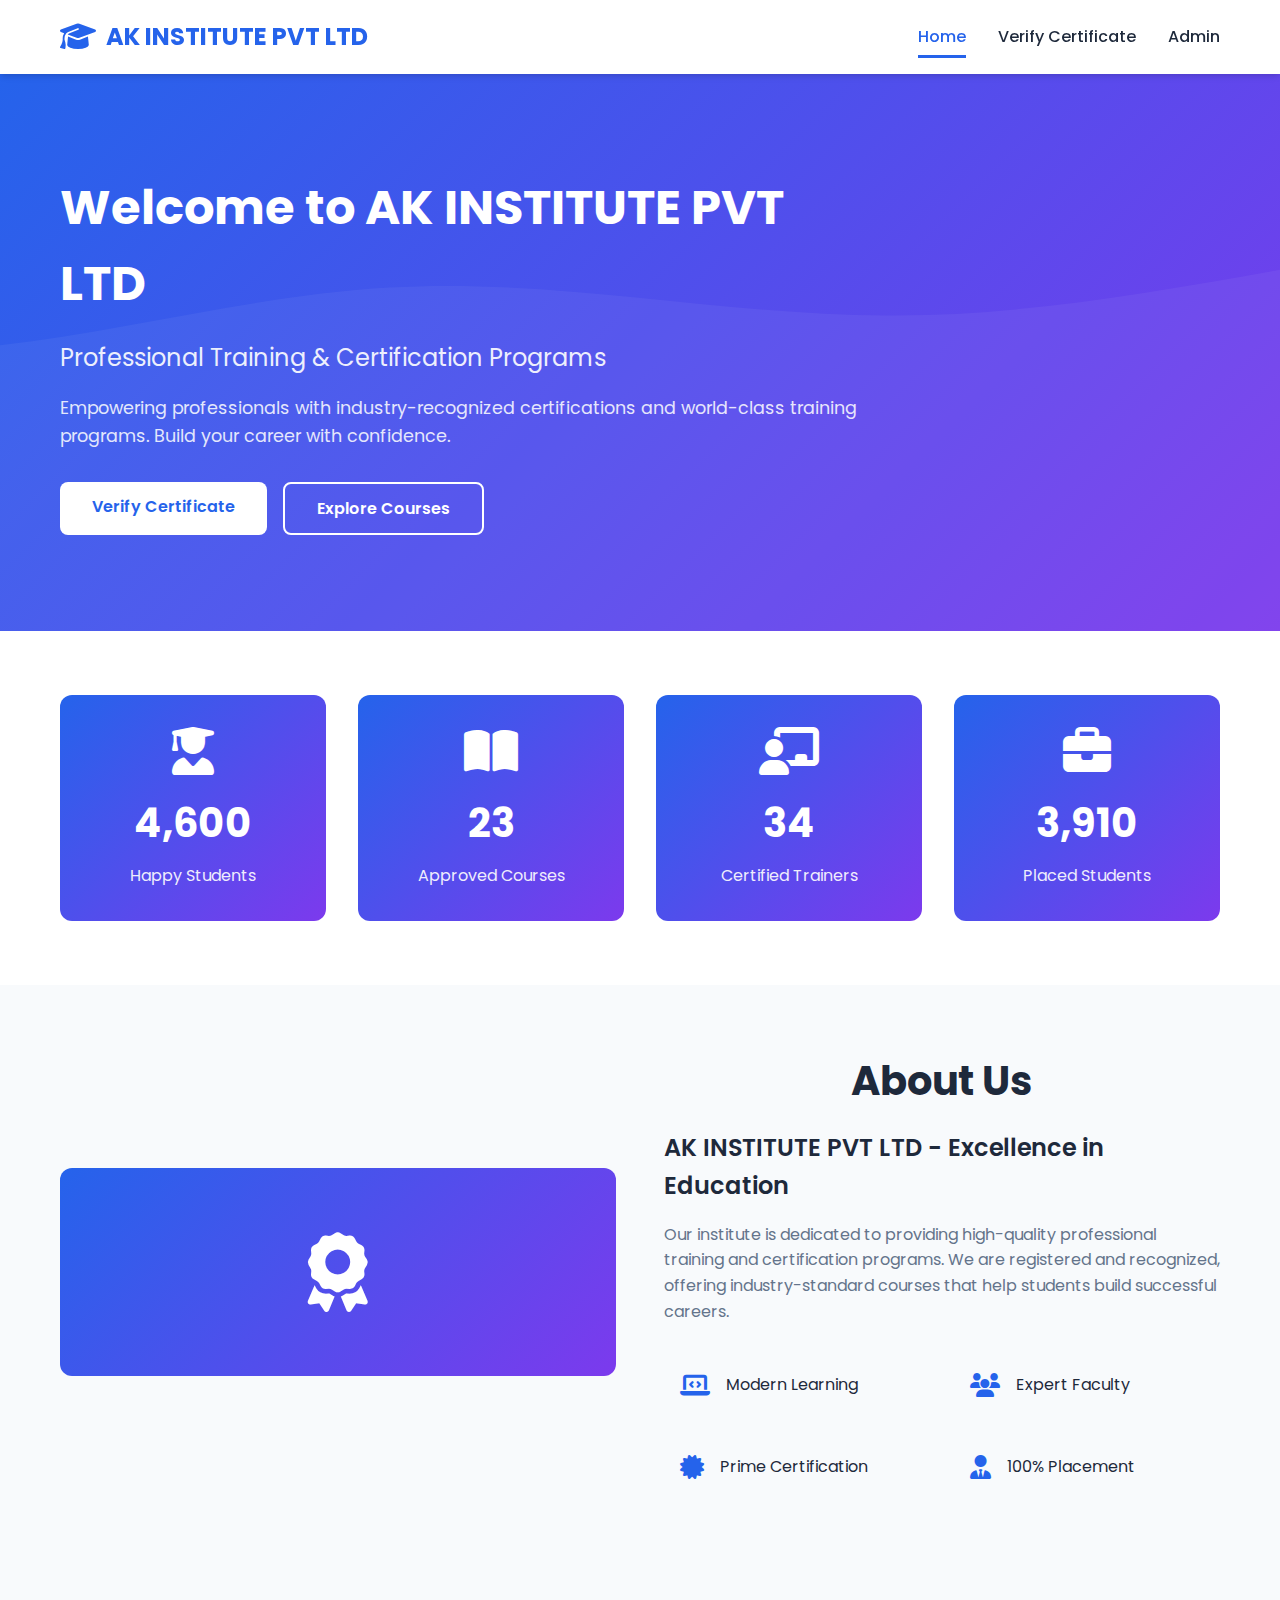
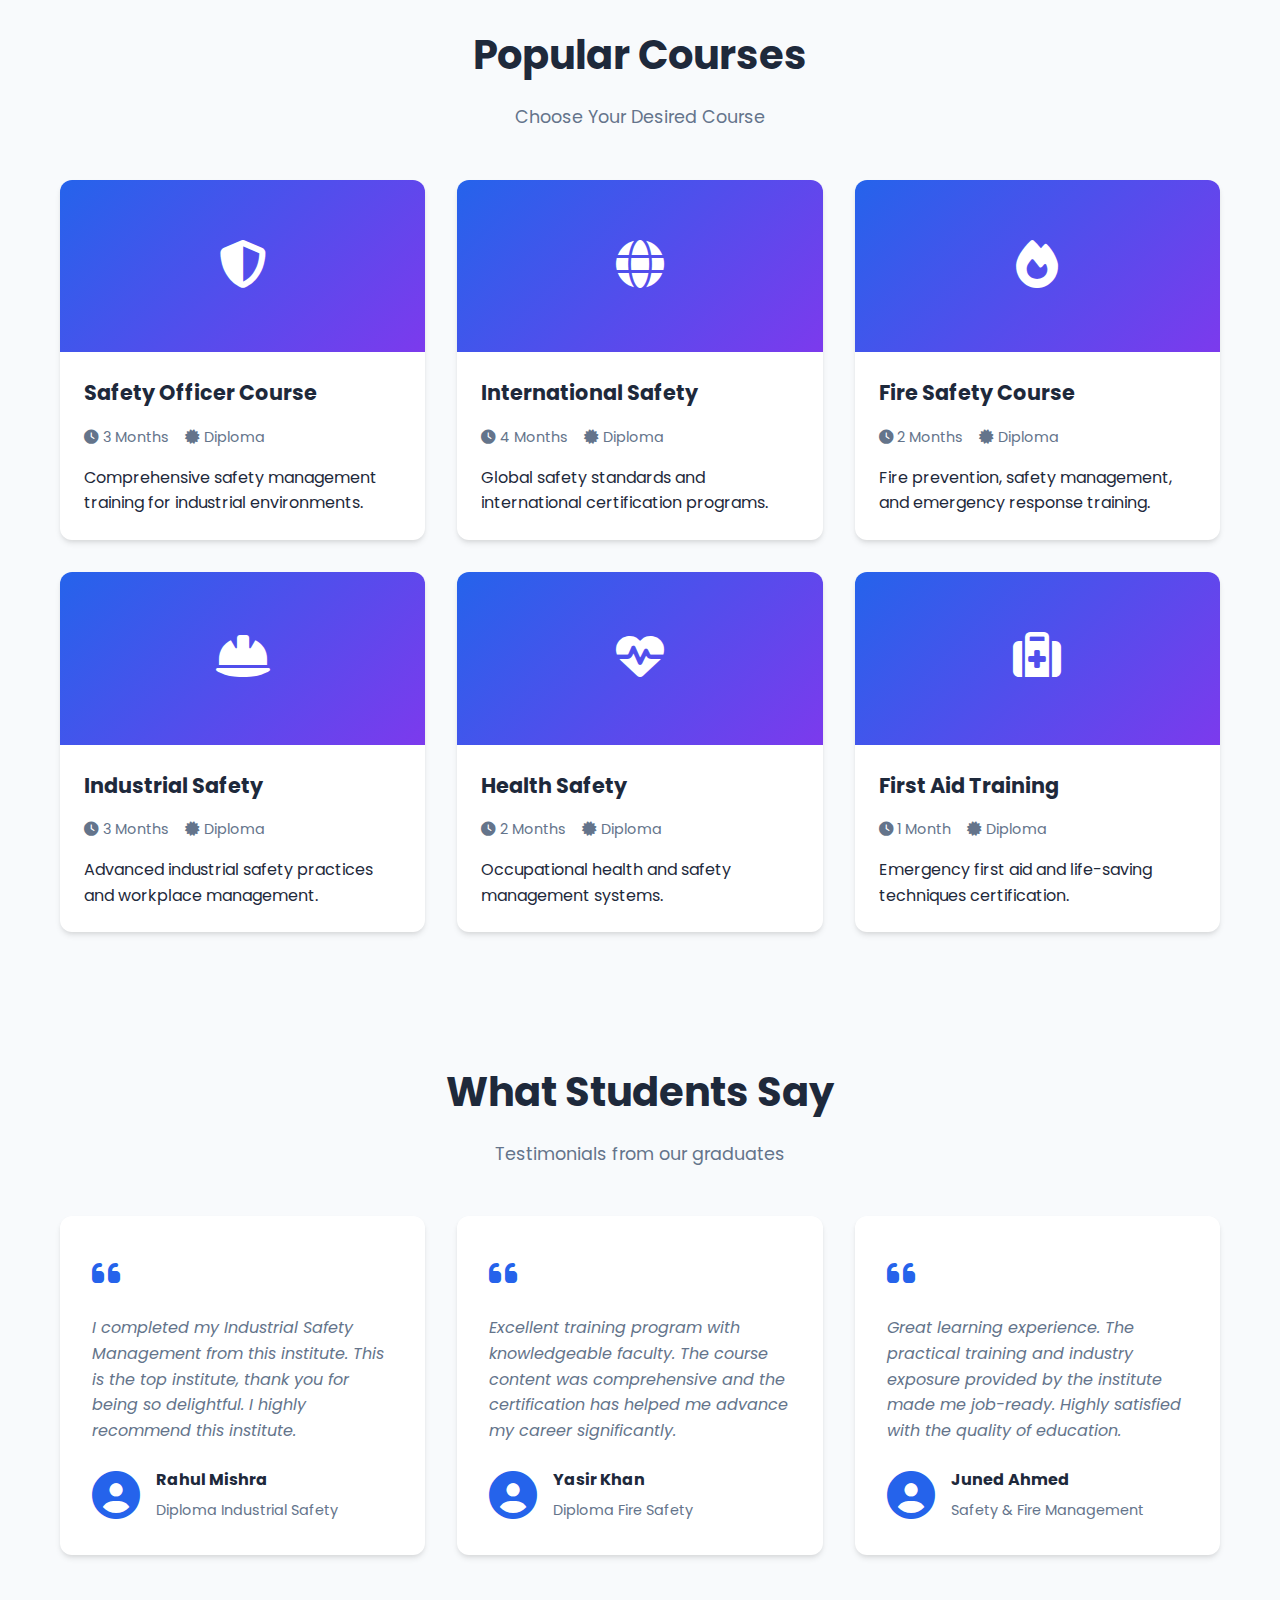
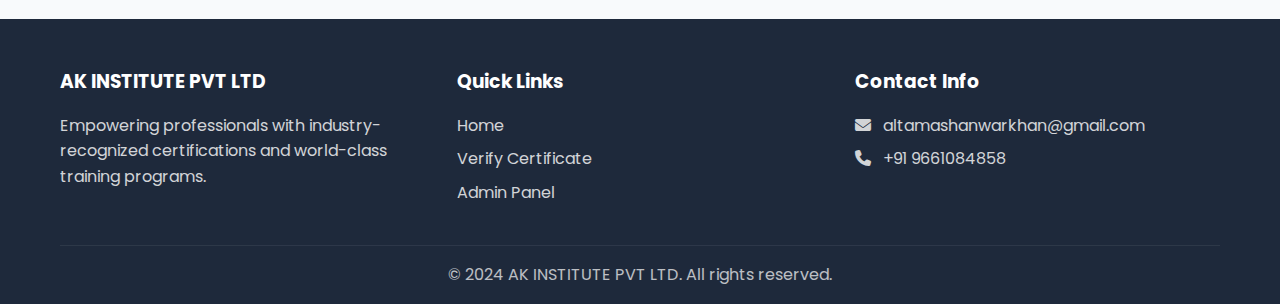
<file: index.html>
<!DOCTYPE html>
<html lang="en">
<head>
    <meta charset="UTF-8">
    <meta name="viewport" content="width=device-width, initial-scale=1.0">
    <title>AK INSTITUTE PVT LTD - Professional Training & Certification</title>
    <link rel="stylesheet" href="css/style.css">
    <link href="https://fonts.googleapis.com/css2?family=Poppins:wght@300;400;500;600;700&display=swap" rel="stylesheet">
    <link rel="stylesheet" href="https://cdnjs.cloudflare.com/ajax/libs/font-awesome/6.4.0/css/all.min.css">
</head>
<body>
    <nav class="navbar">
        <div class="container">
            <div class="nav-wrapper">
                <div class="logo">
                    <i class="fas fa-graduation-cap"></i>
                    <span>AK INSTITUTE PVT LTD</span>
                </div>
                <div class="nav-menu" id="navMenu">
                    <a href="index.html" class="nav-link active">Home</a>
                    <a href="verify.html" class="nav-link">Verify Certificate</a>
                    <a href="admin.html" class="nav-link">Admin</a>
                </div>
                <div class="nav-toggle" id="navToggle">
                    <i class="fas fa-bars"></i>
                </div>
            </div>
        </div>
    </nav>

    <section class="hero">
        <div class="hero-overlay"></div>
        <div class="container">
            <div class="hero-content">
                <h1 class="hero-title">Welcome to AK INSTITUTE PVT LTD</h1>
                <p class="hero-subtitle">Professional Training & Certification Programs</p>
                <p class="hero-text">Empowering professionals with industry-recognized certifications and world-class training programs. Build your career with confidence.</p>
                <div class="hero-buttons">
                    <a href="verify.html" class="btn btn-primary">Verify Certificate</a>
                    <a href="#courses" class="btn btn-secondary">Explore Courses</a>
                </div>
            </div>
        </div>
    </section>

    <section class="stats-section">
        <div class="container">
            <div class="stats-grid">
                <div class="stat-card">
                    <i class="fas fa-user-graduate"></i>
                    <div class="stat-number" data-target="10000">0</div>
                    <div class="stat-label">Happy Students</div>
                </div>
                <div class="stat-card">
                    <i class="fas fa-book-open"></i>
                    <div class="stat-number" data-target="50">0</div>
                    <div class="stat-label">Approved Courses</div>
                </div>
                <div class="stat-card">
                    <i class="fas fa-chalkboard-teacher"></i>
                    <div class="stat-number" data-target="75">0</div>
                    <div class="stat-label">Certified Trainers</div>
                </div>
                <div class="stat-card">
                    <i class="fas fa-briefcase"></i>
                    <div class="stat-number" data-target="8500">0</div>
                    <div class="stat-label">Placed Students</div>
                </div>
            </div>
        </div>
    </section>

    <section class="about-section">
        <div class="container">
            <div class="about-grid">
                <div class="about-image">
                    <div class="image-placeholder">
                        <i class="fas fa-award"></i>
                    </div>
                </div>
                <div class="about-content">
                    <h2 class="section-title">About Us</h2>
                    <h3 class="about-subtitle">AK INSTITUTE PVT LTD - Excellence in Education</h3>
                    <p class="about-text">Our institute is dedicated to providing high-quality professional training and certification programs. We are registered and recognized, offering industry-standard courses that help students build successful careers.</p>
                    <div class="features-grid">
                        <div class="feature-item">
                            <i class="fas fa-laptop-code"></i>
                            <span>Modern Learning</span>
                        </div>
                        <div class="feature-item">
                            <i class="fas fa-users"></i>
                            <span>Expert Faculty</span>
                        </div>
                        <div class="feature-item">
                            <i class="fas fa-certificate"></i>
                            <span>Prime Certification</span>
                        </div>
                        <div class="feature-item">
                            <i class="fas fa-user-tie"></i>
                            <span>100% Placement</span>
                        </div>
                    </div>
                </div>
            </div>
        </div>
    </section>

    <section class="courses-section" id="courses">
        <div class="container">
            <h2 class="section-title">Popular Courses</h2>
            <p class="section-subtitle">Choose Your Desired Course</p>
            <div class="courses-grid">
                <div class="course-card">
                    <div class="course-image">
                        <i class="fas fa-shield-alt"></i>
                    </div>
                    <div class="course-content">
                        <h3>Safety Officer Course</h3>
                        <div class="course-meta">
                            <span><i class="fas fa-clock"></i> 3 Months</span>
                            <span><i class="fas fa-certificate"></i> Diploma</span>
                        </div>
                        <p>Comprehensive safety management training for industrial environments.</p>
                    </div>
                </div>
                <div class="course-card">
                    <div class="course-image">
                        <i class="fas fa-globe"></i>
                    </div>
                    <div class="course-content">
                        <h3>International Safety</h3>
                        <div class="course-meta">
                            <span><i class="fas fa-clock"></i> 4 Months</span>
                            <span><i class="fas fa-certificate"></i> Diploma</span>
                        </div>
                        <p>Global safety standards and international certification programs.</p>
                    </div>
                </div>
                <div class="course-card">
                    <div class="course-image">
                        <i class="fas fa-fire"></i>
                    </div>
                    <div class="course-content">
                        <h3>Fire Safety Course</h3>
                        <div class="course-meta">
                            <span><i class="fas fa-clock"></i> 2 Months</span>
                            <span><i class="fas fa-certificate"></i> Diploma</span>
                        </div>
                        <p>Fire prevention, safety management, and emergency response training.</p>
                    </div>
                </div>
                <div class="course-card">
                    <div class="course-image">
                        <i class="fas fa-hard-hat"></i>
                    </div>
                    <div class="course-content">
                        <h3>Industrial Safety</h3>
                        <div class="course-meta">
                            <span><i class="fas fa-clock"></i> 3 Months</span>
                            <span><i class="fas fa-certificate"></i> Diploma</span>
                        </div>
                        <p>Advanced industrial safety practices and workplace management.</p>
                    </div>
                </div>
                <div class="course-card">
                    <div class="course-image">
                        <i class="fas fa-heartbeat"></i>
                    </div>
                    <div class="course-content">
                        <h3>Health Safety</h3>
                        <div class="course-meta">
                            <span><i class="fas fa-clock"></i> 2 Months</span>
                            <span><i class="fas fa-certificate"></i> Diploma</span>
                        </div>
                        <p>Occupational health and safety management systems.</p>
                    </div>
                </div>
                <div class="course-card">
                    <div class="course-image">
                        <i class="fas fa-medkit"></i>
                    </div>
                    <div class="course-content">
                        <h3>First Aid Training</h3>
                        <div class="course-meta">
                            <span><i class="fas fa-clock"></i> 1 Month</span>
                            <span><i class="fas fa-certificate"></i> Diploma</span>
                        </div>
                        <p>Emergency first aid and life-saving techniques certification.</p>
                    </div>
                </div>
            </div>
        </div>
    </section>

    <section class="testimonials-section">
        <div class="container">
            <h2 class="section-title">What Students Say</h2>
            <p class="section-subtitle">Testimonials from our graduates</p>
            <div class="testimonials-grid">
                <div class="testimonial-card">
                    <div class="testimonial-icon">
                        <i class="fas fa-quote-left"></i>
                    </div>
                    <p class="testimonial-text">I completed my Industrial Safety Management from this institute. This is the top institute, thank you for being so delightful. I highly recommend this institute.</p>
                    <div class="testimonial-author">
                        <i class="fas fa-user-circle"></i>
                        <div>
                            <h4>Rahul Mishra</h4>
                            <span>Diploma Industrial Safety</span>
                        </div>
                    </div>
                </div>
                <div class="testimonial-card">
                    <div class="testimonial-icon">
                        <i class="fas fa-quote-left"></i>
                    </div>
                    <p class="testimonial-text">Excellent training program with knowledgeable faculty. The course content was comprehensive and the certification has helped me advance my career significantly.</p>
                    <div class="testimonial-author">
                        <i class="fas fa-user-circle"></i>
                        <div>
                            <h4>Yasir Khan</h4>
                            <span>Diploma Fire Safety</span>
                        </div>
                    </div>
                </div>
                <div class="testimonial-card">
                    <div class="testimonial-icon">
                        <i class="fas fa-quote-left"></i>
                    </div>
                    <p class="testimonial-text">Great learning experience. The practical training and industry exposure provided by the institute made me job-ready. Highly satisfied with the quality of education.</p>
                    <div class="testimonial-author">
                        <i class="fas fa-user-circle"></i>
                        <div>
                            <h4>Juned Ahmed</h4>
                            <span>Safety & Fire Management</span>
                        </div>
                    </div>
                </div>
            </div>
        </div>
    </section>

    <footer class="footer">
        <div class="container">
            <div class="footer-content">
                <div class="footer-section">
                    <h3>AK INSTITUTE PVT LTD</h3>
                    <p>Empowering professionals with industry-recognized certifications and world-class training programs.</p>
                </div>
                <div class="footer-section">
                    <h3>Quick Links</h3>
                    <ul>
                        <li><a href="index.html">Home</a></li>
                        <li><a href="verify.html">Verify Certificate</a></li>
                        <li><a href="admin.html">Admin Panel</a></li>
                    </ul>
                </div>
                <div class="footer-section">
                    <h3>Contact Info</h3>
                    <p><i class="fas fa-envelope"></i> altamashanwarkhan@gmail.com</p>
                    <p><i class="fas fa-phone"></i> +91 9661084858</p>
                </div>
            </div>
            <div class="footer-bottom">
                <p>&copy; 2024 AK INSTITUTE PVT LTD. All rights reserved.</p>
            </div>
        </div>
    </footer>

    <script src="js/app.js"></script>
</body>
</html>
</file>
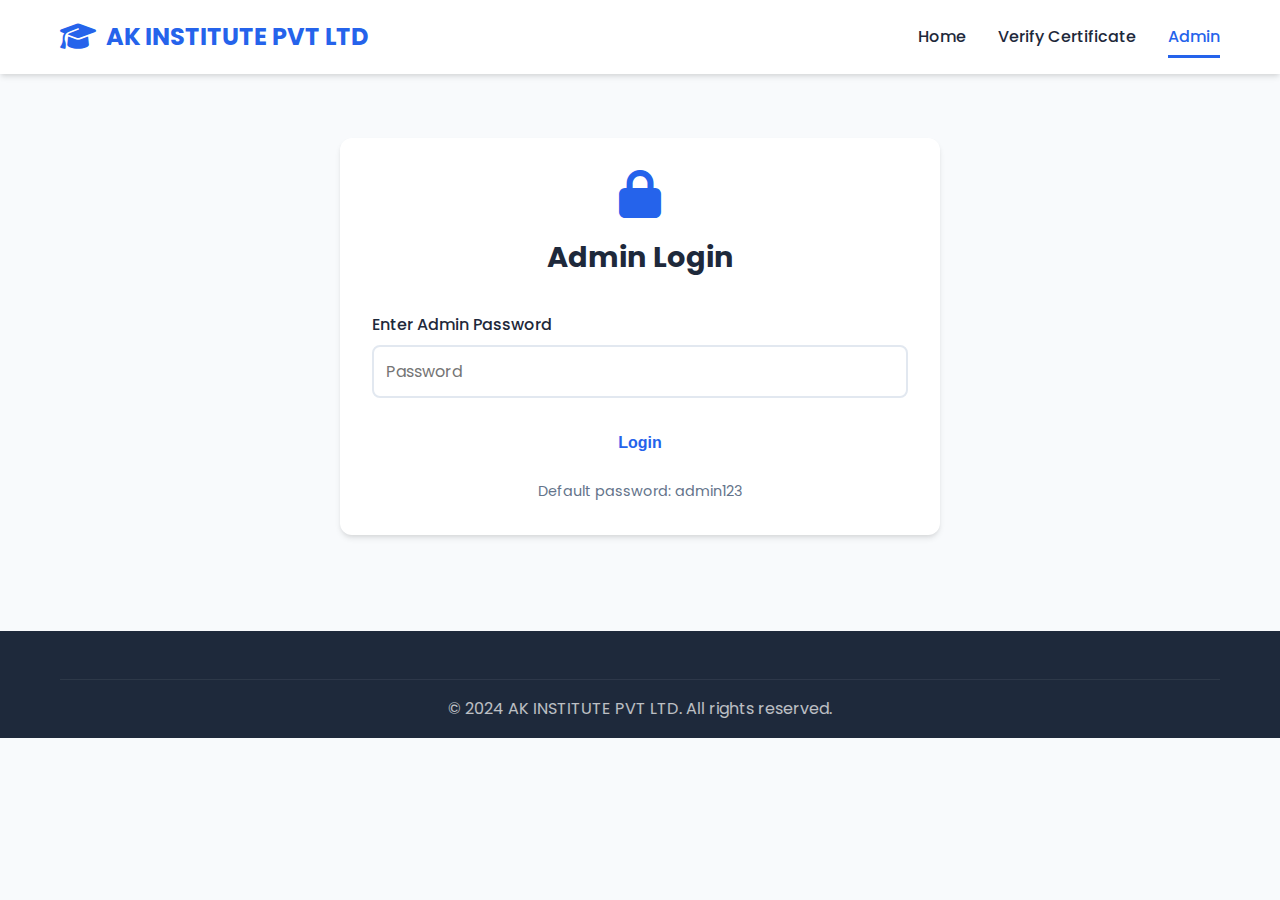
<file: admin.html>
<!DOCTYPE html>
<html lang="en">
<head>
    <meta charset="UTF-8">
    <meta name="viewport" content="width=device-width, initial-scale=1.0">
    <title>Admin Panel - AK INSTITUTE PVT LTD</title>
    <link rel="stylesheet" href="css/style.css">
    <link href="https://fonts.googleapis.com/css2?family=Poppins:wght@300;400;500;600;700&display=swap" rel="stylesheet">
    <link rel="stylesheet" href="https://cdnjs.cloudflare.com/ajax/libs/font-awesome/6.4.0/css/all.min.css">
</head>
<body>
    <nav class="navbar">
        <div class="container">
            <div class="nav-wrapper">
                <div class="logo">
                    <i class="fas fa-graduation-cap"></i>
                    <span>AK INSTITUTE PVT LTD</span>
                </div>
                <div class="nav-menu" id="navMenu">
                    <a href="index.html" class="nav-link">Home</a>
                    <a href="verify.html" class="nav-link">Verify Certificate</a>
                    <a href="admin.html" class="nav-link active">Admin</a>
                </div>
                <div class="nav-toggle" id="navToggle">
                    <i class="fas fa-bars"></i>
                </div>
            </div>
        </div>
    </nav>

    <div class="admin-container">
        <div class="container">
            <div id="loginSection" class="admin-section">
                <div class="admin-card">
                    <div class="admin-header">
                        <i class="fas fa-lock"></i>
                        <h2>Admin Login</h2>
                    </div>
                    <form id="loginForm">
                        <div class="form-group">
                            <label for="adminPassword">Enter Admin Password</label>
                            <input type="password" id="adminPassword" class="form-control" placeholder="Password" required>
                        </div>
                        <button type="submit" class="btn btn-primary btn-block">Login</button>
                        <p class="hint-text">Default password: admin123</p>
                    </form>
                </div>
            </div>

            <div id="dashboardSection" class="admin-section" style="display: none;">
                <div class="dashboard-header">
                    <h1>Admin Dashboard</h1>
                    <button id="logoutBtn" class="btn btn-secondary">
                        <i class="fas fa-sign-out-alt"></i> Logout
                    </button>
                </div>

                <div class="admin-card" style="background: #fef3c7; border-left: 4px solid #f59e0b;">
                    <p style="margin: 0; color: #92400e;"><strong><i class="fas fa-exclamation-triangle"></i> Security Notice:</strong> This system uses browser localStorage for demonstration purposes. For production use, implement proper server-side authentication and database storage. Data can be accessed/modified by anyone with browser access.</p>
                </div>

                <div class="dashboard-stats">
                    <div class="stat-card">
                        <i class="fas fa-certificate"></i>
                        <div class="stat-number" id="totalCertificates">0</div>
                        <div class="stat-label">Total Certificates</div>
                    </div>
                    <div class="stat-card">
                        <i class="fas fa-users"></i>
                        <div class="stat-number" id="totalStudents">0</div>
                        <div class="stat-label">Total Students</div>
                    </div>
                    <div class="stat-card">
                        <i class="fas fa-book"></i>
                        <div class="stat-number" id="totalCourses">0</div>
                        <div class="stat-label">Different Courses</div>
                    </div>
                </div>

                <div class="admin-card">
                    <div class="admin-header">
                        <i class="fas fa-plus-circle"></i>
                        <h2>Create New Certificate</h2>
                    </div>
                    <form id="certificateForm">
                        <div class="form-row">
                            <div class="form-group">
                                <label for="studentName">Student Name *</label>
                                <input type="text" id="studentName" class="form-control" placeholder="Enter full name" required>
                            </div>
                            <div class="form-group">
                                <label for="courseName">Course Name *</label>
                                <select id="courseName" class="form-control" required>
                                    <option value="">Select Course</option>
                                    <option value="Safety Officer Course">Safety Officer Course</option>
                                    <option value="International Safety">International Safety</option>
                                    <option value="Fire Safety Course">Fire Safety Course</option>
                                    <option value="Industrial Safety">Industrial Safety</option>
                                    <option value="Health Safety">Health Safety</option>
                                    <option value="First Aid Training">First Aid Training</option>
                                    <option value="Other">Other (Custom)</option>
                                </select>
                            </div>
                        </div>
                        <div class="form-row">
                            <div class="form-group">
                                <label for="customCourse">Custom Course Name</label>
                                <input type="text" id="customCourse" class="form-control" placeholder="Enter custom course name" disabled>
                            </div>
                            <div class="form-group">
                                <label for="issueDate">Issue Date *</label>
                                <input type="date" id="issueDate" class="form-control" required>
                            </div>
                        </div>
                        <div class="form-group">
                            <label for="certificateID">Certificate ID</label>
                            <input type="text" id="certificateID" class="form-control" readonly placeholder="Auto-generated">
                            <small>Certificate ID will be auto-generated</small>
                        </div>
                        <button type="submit" class="btn btn-primary btn-block">
                            <i class="fas fa-certificate"></i> Create Certificate
                        </button>
                    </form>
                </div>

                <div class="admin-card">
                    <div class="admin-header">
                        <i class="fas fa-list"></i>
                        <h2>All Certificates</h2>
                    </div>
                    <div id="certificatesList" class="certificates-list">
                        <p class="empty-state">No certificates created yet.</p>
                    </div>
                </div>
            </div>
        </div>
    </div>

    <footer class="footer">
        <div class="container">
            <div class="footer-bottom">
                <p>&copy; 2024 AK INSTITUTE PVT LTD. All rights reserved.</p>
            </div>
        </div>
    </footer>

    <script src="js/app.js"></script>
    <script>
        document.getElementById('courseName').addEventListener('change', function() {
            const customInput = document.getElementById('customCourse');
            if (this.value === 'Other') {
                customInput.disabled = false;
                customInput.required = true;
            } else {
                customInput.disabled = true;
                customInput.required = false;
                customInput.value = '';
            }
        });

        const today = new Date().toISOString().split('T')[0];
        document.getElementById('issueDate').value = today;
    </script>
</body>
</html>
</file>
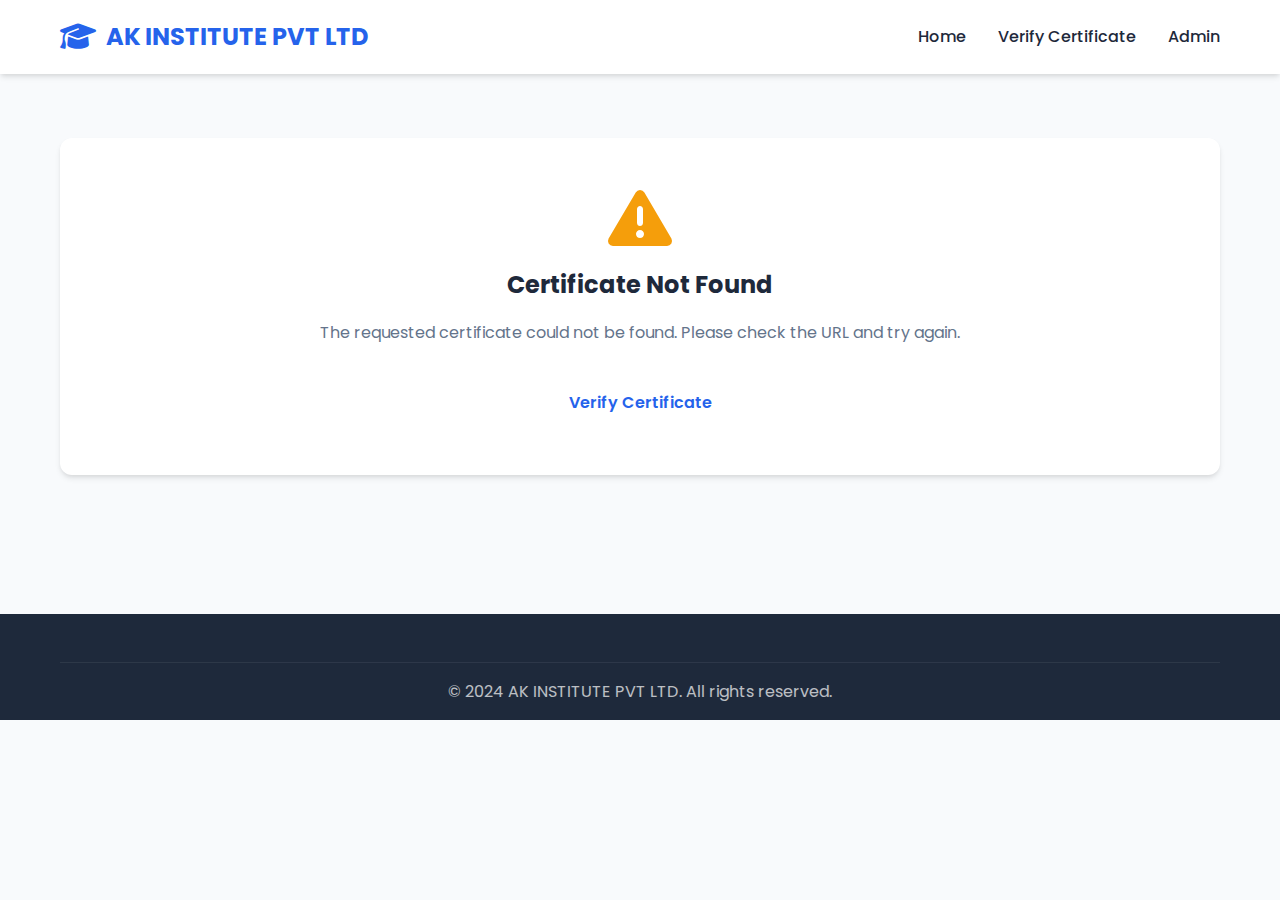
<file: certificate.html>
<!DOCTYPE html>
<html lang="en">
<head>
    <meta charset="UTF-8">
    <meta name="viewport" content="width=device-width, initial-scale=1.0">
    <title>Certificate - AK INSTITUTE PVT LTD</title>
    <link rel="stylesheet" href="css/style.css">
    <link href="https://fonts.googleapis.com/css2?family=Poppins:wght@300;400;500;600;700&display=swap" rel="stylesheet">
    <link rel="stylesheet" href="https://cdnjs.cloudflare.com/ajax/libs/font-awesome/6.4.0/css/all.min.css">
</head>
<body>
    <nav class="navbar">
        <div class="container">
            <div class="nav-wrapper">
                <div class="logo">
                    <i class="fas fa-graduation-cap"></i>
                    <span>AK INSTITUTE PVT LTD</span>
                </div>
                <div class="nav-menu" id="navMenu">
                    <a href="index.html" class="nav-link">Home</a>
                    <a href="verify.html" class="nav-link">Verify Certificate</a>
                    <a href="admin.html" class="nav-link">Admin</a>
                </div>
                <div class="nav-toggle" id="navToggle">
                    <i class="fas fa-bars"></i>
                </div>
            </div>
        </div>
    </nav>

    <div class="certificate-container">
        <div class="container">
            <div id="certificateNotFound" class="error-message" style="display: none;">
                <i class="fas fa-exclamation-triangle"></i>
                <h2>Certificate Not Found</h2>
                <p>The requested certificate could not be found. Please check the URL and try again.</p>
                <a href="verify.html" class="btn btn-primary">Verify Certificate</a>
            </div>

            <div id="certificateContent" style="display: none;">
                <div class="certificate-actions">
                    <button id="printBtn" class="btn btn-secondary">
                        <i class="fas fa-print"></i> Print Certificate
                    </button>
                </div>

                <div class="certificate-wrapper" id="certificatePrint">
                    <div class="certificate">
                        <div class="certificate-border">
                            <div class="certificate-header">
                                <div class="cert-logo">
                                    <i class="fas fa-graduation-cap"></i>
                                </div>
                                <h1>AK INSTITUTE PVT LTD</h1>
                                <p class="cert-subtitle">Professional Training & Certification</p>
                            </div>

                            <div class="certificate-body">
                                <h2 class="cert-title">Certificate of Completion</h2>
                                <p class="cert-text">This is to certify that</p>
                                <h3 class="cert-student-name" id="certStudentName"></h3>
                                <p class="cert-text">has successfully completed the course</p>
                                <h4 class="cert-course-name" id="certCourseName"></h4>
                                
                                <div class="cert-details">
                                    <div class="cert-detail-item">
                                        <span class="cert-label">Certificate ID:</span>
                                        <span class="cert-value" id="certId"></span>
                                    </div>
                                    <div class="cert-detail-item">
                                        <span class="cert-label">Issue Date:</span>
                                        <span class="cert-value" id="certDate"></span>
                                    </div>
                                </div>

                                <div class="cert-qr-section">
                                    <div class="cert-qr-container">
                                        <div id="qrcode"></div>
                                        <p class="qr-label">Scan to Verify</p>
                                    </div>
                                </div>

                                <div class="cert-signature">
                                    <div class="signature-line">
                                        <div class="signature-box">
                                            <div class="signature-text">Authorized Signature</div>
                                            <p>Director</p>
                                        </div>
                                    </div>
                                </div>
                            </div>

                            <div class="certificate-footer">
                                <p>This certificate is awarded in recognition of successful completion of the above-mentioned course.</p>
                            </div>
                        </div>
                    </div>
                </div>
            </div>
        </div>
    </div>

    <footer class="footer">
        <div class="container">
            <div class="footer-bottom">
                <p>&copy; 2024 AK INSTITUTE PVT LTD. All rights reserved.</p>
            </div>
        </div>
    </footer>

    <script src="js/qrcode.min.js"></script>
    <script src="js/app.js"></script>
</body>
</html>
</file>
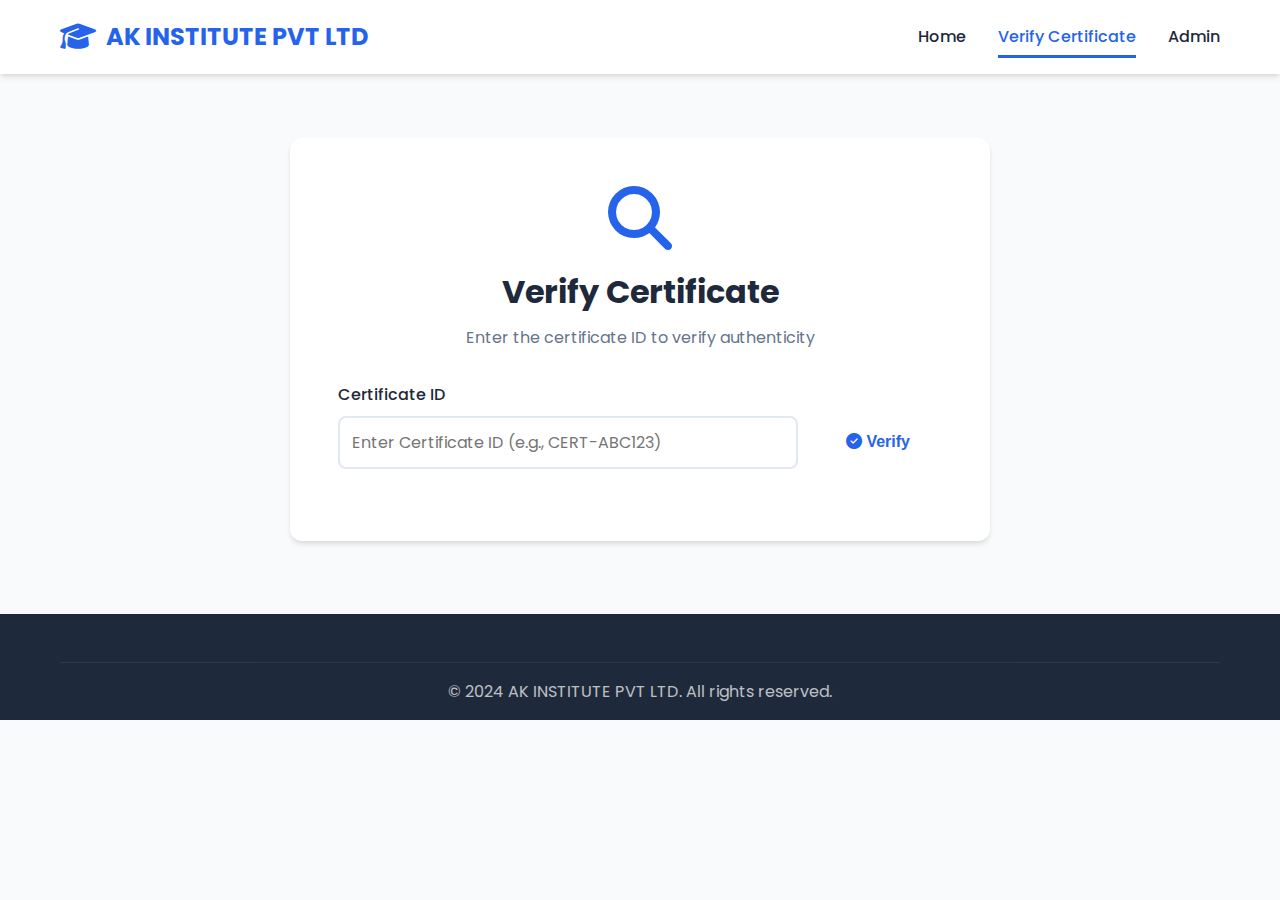
<file: verify.html>
<!DOCTYPE html>
<html lang="en">
<head>
    <meta charset="UTF-8">
    <meta name="viewport" content="width=device-width, initial-scale=1.0">
    <title>Verify Certificate - AK INSTITUTE PVT LTD</title>
    <link rel="stylesheet" href="css/style.css">
    <link href="https://fonts.googleapis.com/css2?family=Poppins:wght@300;400;500;600;700&display=swap" rel="stylesheet">
    <link rel="stylesheet" href="https://cdnjs.cloudflare.com/ajax/libs/font-awesome/6.4.0/css/all.min.css">
</head>
<body>
    <nav class="navbar">
        <div class="container">
            <div class="nav-wrapper">
                <div class="logo">
                    <i class="fas fa-graduation-cap"></i>
                    <span>AK INSTITUTE PVT LTD</span>
                </div>
                <div class="nav-menu" id="navMenu">
                    <a href="index.html" class="nav-link">Home</a>
                    <a href="verify.html" class="nav-link active">Verify Certificate</a>
                    <a href="admin.html" class="nav-link">Admin</a>
                </div>
                <div class="nav-toggle" id="navToggle">
                    <i class="fas fa-bars"></i>
                </div>
            </div>
        </div>
    </nav>

    <div class="verify-container">
        <div class="container">
            <div class="verify-card">
                <div class="verify-header">
                    <i class="fas fa-search"></i>
                    <h1>Verify Certificate</h1>
                    <p>Enter the certificate ID to verify authenticity</p>
                </div>

                <form id="verifyForm" class="verify-form">
                    <div class="form-group">
                        <label for="certificateIdInput">Certificate ID</label>
                        <div class="input-with-button">
                            <input 
                                type="text" 
                                id="certificateIdInput" 
                                class="form-control" 
                                placeholder="Enter Certificate ID (e.g., CERT-ABC123)" 
                                required
                            >
                            <button type="submit" class="btn btn-primary">
                                <i class="fas fa-check-circle"></i> Verify
                            </button>
                        </div>
                    </div>
                </form>

                <div id="verifyResult" class="verify-result" style="display: none;">
                    <div id="validResult" class="result-valid" style="display: none;">
                        <div class="result-icon">
                            <i class="fas fa-check-circle"></i>
                        </div>
                        <h2>Certificate Valid</h2>
                        <div class="result-details">
                            <div class="detail-item">
                                <span class="detail-label">Student Name:</span>
                                <span class="detail-value" id="resultStudentName"></span>
                            </div>
                            <div class="detail-item">
                                <span class="detail-label">Course Name:</span>
                                <span class="detail-value" id="resultCourseName"></span>
                            </div>
                            <div class="detail-item">
                                <span class="detail-label">Issue Date:</span>
                                <span class="detail-value" id="resultIssueDate"></span>
                            </div>
                            <div class="detail-item">
                                <span class="detail-label">Certificate ID:</span>
                                <span class="detail-value" id="resultCertId"></span>
                            </div>
                            <div class="detail-item">
                                <span class="detail-label">Status:</span>
                                <span class="detail-value status-valid">Valid</span>
                            </div>
                        </div>
                        <a id="viewCertLink" href="#" class="btn btn-primary">
                            <i class="fas fa-external-link-alt"></i> View Certificate
                        </a>
                    </div>

                    <div id="invalidResult" class="result-invalid" style="display: none;">
                        <div class="result-icon">
                            <i class="fas fa-times-circle"></i>
                        </div>
                        <h2>Certificate Invalid</h2>
                        <p>The certificate ID you entered was not found in our database. Please check the ID and try again.</p>
                        <div class="result-details">
                            <div class="detail-item">
                                <span class="detail-label">Status:</span>
                                <span class="detail-value status-invalid">Invalid / Not Found</span>
                            </div>
                        </div>
                    </div>
                </div>
            </div>
        </div>
    </div>

    <footer class="footer">
        <div class="container">
            <div class="footer-bottom">
                <p>&copy; 2024 AK INSTITUTE PVT LTD. All rights reserved.</p>
            </div>
        </div>
    </footer>

    <script src="js/app.js"></script>
</body>
</html>
</file>
<file: css/style.css>
* {
    margin: 0;
    padding: 0;
    box-sizing: border-box;
}

:root {
    --primary-color: #2563eb;
    --secondary-color: #7c3aed;
    --dark-color: #1e293b;
    --light-color: #f8fafc;
    --border-color: #e2e8f0;
    --success-color: #10b981;
    --danger-color: #ef4444;
    --warning-color: #f59e0b;
    --shadow: 0 4px 6px -1px rgba(0, 0, 0, 0.1), 0 2px 4px -1px rgba(0, 0, 0, 0.06);
    --shadow-lg: 0 20px 25px -5px rgba(0, 0, 0, 0.1), 0 10px 10px -5px rgba(0, 0, 0, 0.04);
}

body {
    font-family: 'Poppins', sans-serif;
    line-height: 1.6;
    color: var(--dark-color);
    background-color: var(--light-color);
}

.container {
    max-width: 1200px;
    margin: 0 auto;
    padding: 0 20px;
}

.navbar {
    background: white;
    box-shadow: var(--shadow);
    position: sticky;
    top: 0;
    z-index: 1000;
}

.nav-wrapper {
    display: flex;
    justify-content: space-between;
    align-items: center;
    padding: 1rem 0;
}

.logo {
    display: flex;
    align-items: center;
    gap: 10px;
    font-size: 1.5rem;
    font-weight: 700;
    color: var(--primary-color);
}

.logo i {
    font-size: 1.8rem;
}

.nav-menu {
    display: flex;
    gap: 2rem;
}

.nav-link {
    text-decoration: none;
    color: var(--dark-color);
    font-weight: 500;
    transition: color 0.3s;
    padding: 0.5rem 0;
    position: relative;
}

.nav-link:hover,
.nav-link.active {
    color: var(--primary-color);
}

.nav-link.active::after {
    content: '';
    position: absolute;
    bottom: 0;
    left: 0;
    width: 100%;
    height: 3px;
    background: var(--primary-color);
}

.nav-toggle {
    display: none;
    font-size: 1.5rem;
    cursor: pointer;
    color: var(--dark-color);
}

.hero {
    background: linear-gradient(135deg, var(--primary-color), var(--secondary-color));
    color: white;
    padding: 6rem 0;
    position: relative;
    overflow: hidden;
}

.hero-overlay {
    position: absolute;
    top: 0;
    left: 0;
    right: 0;
    bottom: 0;
    background: url('data:image/svg+xml,<svg xmlns="http://www.w3.org/2000/svg" viewBox="0 0 1440 320"><path fill="rgba(255,255,255,0.05)" d="M0,96L48,112C96,128,192,160,288,160C384,160,480,128,576,122.7C672,117,768,139,864,138.7C960,139,1056,117,1152,101.3C1248,85,1344,75,1392,69.3L1440,64L1440,320L1392,320C1344,320,1248,320,1152,320C1056,320,960,320,864,320C768,320,672,320,576,320C480,320,384,320,288,320C192,320,96,320,48,320L0,320Z"></path></svg>') no-repeat bottom;
    background-size: cover;
}

.hero-content {
    position: relative;
    z-index: 1;
    max-width: 800px;
}

.hero-title {
    font-size: 3rem;
    font-weight: 700;
    margin-bottom: 1rem;
}

.hero-subtitle {
    font-size: 1.5rem;
    margin-bottom: 1rem;
    opacity: 0.9;
}

.hero-text {
    font-size: 1.1rem;
    margin-bottom: 2rem;
    opacity: 0.85;
}

.hero-buttons {
    display: flex;
    gap: 1rem;
    flex-wrap: wrap;
}

.btn {
    padding: 0.75rem 2rem;
    border: none;
    border-radius: 8px;
    font-size: 1rem;
    font-weight: 600;
    cursor: pointer;
    transition: all 0.3s;
    text-decoration: none;
    display: inline-block;
}

.btn-primary {
    background: white;
    color: var(--primary-color);
}

.btn-primary:hover {
    transform: translateY(-2px);
    box-shadow: var(--shadow-lg);
}

.btn-secondary {
    background: transparent;
    color: white;
    border: 2px solid white;
}

.btn-secondary:hover {
    background: white;
    color: var(--primary-color);
}

.btn-block {
    width: 100%;
    text-align: center;
}

.stats-section {
    padding: 4rem 0;
    background: white;
}

.stats-grid {
    display: grid;
    grid-template-columns: repeat(auto-fit, minmax(250px, 1fr));
    gap: 2rem;
}

.stat-card {
    text-align: center;
    padding: 2rem;
    border-radius: 12px;
    background: linear-gradient(135deg, var(--primary-color), var(--secondary-color));
    color: white;
}

.stat-card i {
    font-size: 3rem;
    margin-bottom: 1rem;
}

.stat-number {
    font-size: 2.5rem;
    font-weight: 700;
    margin-bottom: 0.5rem;
}

.stat-label {
    font-size: 1rem;
    opacity: 0.9;
}

.about-section,
.courses-section,
.testimonials-section {
    padding: 4rem 0;
}

.section-title {
    font-size: 2.5rem;
    font-weight: 700;
    text-align: center;
    margin-bottom: 1rem;
    color: var(--dark-color);
}

.section-subtitle {
    text-align: center;
    font-size: 1.1rem;
    color: #64748b;
    margin-bottom: 3rem;
}

.about-grid {
    display: grid;
    grid-template-columns: repeat(auto-fit, minmax(300px, 1fr));
    gap: 3rem;
    align-items: center;
}

.image-placeholder {
    background: linear-gradient(135deg, var(--primary-color), var(--secondary-color));
    border-radius: 12px;
    padding: 4rem;
    display: flex;
    align-items: center;
    justify-content: center;
    color: white;
    font-size: 5rem;
}

.about-subtitle {
    font-size: 1.5rem;
    font-weight: 600;
    margin-bottom: 1rem;
    color: var(--dark-color);
}

.about-text {
    margin-bottom: 2rem;
    color: #64748b;
}

.features-grid {
    display: grid;
    grid-template-columns: repeat(2, 1fr);
    gap: 1.5rem;
}

.feature-item {
    display: flex;
    align-items: center;
    gap: 1rem;
    padding: 1rem;
    background: var(--light-color);
    border-radius: 8px;
}

.feature-item i {
    font-size: 1.5rem;
    color: var(--primary-color);
}

.courses-grid {
    display: grid;
    grid-template-columns: repeat(auto-fit, minmax(300px, 1fr));
    gap: 2rem;
}

.course-card {
    background: white;
    border-radius: 12px;
    overflow: hidden;
    box-shadow: var(--shadow);
    transition: transform 0.3s;
}

.course-card:hover {
    transform: translateY(-5px);
    box-shadow: var(--shadow-lg);
}

.course-image {
    background: linear-gradient(135deg, var(--primary-color), var(--secondary-color));
    padding: 3rem;
    text-align: center;
    color: white;
    font-size: 3rem;
}

.course-content {
    padding: 1.5rem;
}

.course-content h3 {
    font-size: 1.3rem;
    margin-bottom: 1rem;
    color: var(--dark-color);
}

.course-meta {
    display: flex;
    gap: 1rem;
    margin-bottom: 1rem;
    font-size: 0.9rem;
    color: #64748b;
}

.course-meta span {
    display: flex;
    align-items: center;
    gap: 0.3rem;
}

.testimonials-section {
    background: var(--light-color);
}

.testimonials-grid {
    display: grid;
    grid-template-columns: repeat(auto-fit, minmax(300px, 1fr));
    gap: 2rem;
}

.testimonial-card {
    background: white;
    padding: 2rem;
    border-radius: 12px;
    box-shadow: var(--shadow);
    position: relative;
}

.testimonial-icon {
    font-size: 2rem;
    color: var(--primary-color);
    margin-bottom: 1rem;
}

.testimonial-text {
    margin-bottom: 1.5rem;
    color: #64748b;
    font-style: italic;
}

.testimonial-author {
    display: flex;
    align-items: center;
    gap: 1rem;
}

.testimonial-author i {
    font-size: 3rem;
    color: var(--primary-color);
}

.testimonial-author h4 {
    margin-bottom: 0.25rem;
}

.testimonial-author span {
    font-size: 0.9rem;
    color: #64748b;
}

.footer {
    background: var(--dark-color);
    color: white;
    padding: 3rem 0 1rem;
}

.footer-content {
    display: grid;
    grid-template-columns: repeat(auto-fit, minmax(250px, 1fr));
    gap: 2rem;
    margin-bottom: 2rem;
}

.footer-section h3 {
    margin-bottom: 1rem;
}

.footer-section ul {
    list-style: none;
}

.footer-section ul li {
    margin-bottom: 0.5rem;
}

.footer-section a {
    color: white;
    text-decoration: none;
    opacity: 0.8;
    transition: opacity 0.3s;
}

.footer-section a:hover {
    opacity: 1;
}

.footer-section p {
    opacity: 0.8;
    margin-bottom: 0.5rem;
}

.footer-section i {
    margin-right: 0.5rem;
}

.footer-bottom {
    border-top: 1px solid rgba(255, 255, 255, 0.1);
    padding-top: 1rem;
    text-align: center;
    opacity: 0.7;
}

.admin-container,
.verify-container,
.certificate-container {
    min-height: 60vh;
    padding: 4rem 0;
}

.admin-section {
    max-width: 600px;
    margin: 0 auto;
}

.admin-card {
    background: white;
    padding: 2rem;
    border-radius: 12px;
    box-shadow: var(--shadow);
    margin-bottom: 2rem;
}

.admin-header {
    text-align: center;
    margin-bottom: 2rem;
}

.admin-header i {
    font-size: 3rem;
    color: var(--primary-color);
    margin-bottom: 1rem;
}

.admin-header h2 {
    font-size: 1.8rem;
    color: var(--dark-color);
}

.form-group {
    margin-bottom: 1.5rem;
}

.form-row {
    display: grid;
    grid-template-columns: repeat(auto-fit, minmax(250px, 1fr));
    gap: 1.5rem;
}

.form-group label {
    display: block;
    margin-bottom: 0.5rem;
    font-weight: 500;
    color: var(--dark-color);
}

.form-control {
    width: 100%;
    padding: 0.75rem;
    border: 2px solid var(--border-color);
    border-radius: 8px;
    font-size: 1rem;
    font-family: 'Poppins', sans-serif;
    transition: border-color 0.3s;
}

.form-control:focus {
    outline: none;
    border-color: var(--primary-color);
}

.form-control:disabled {
    background: var(--light-color);
    cursor: not-allowed;
}

.hint-text {
    text-align: center;
    margin-top: 1rem;
    color: #64748b;
    font-size: 0.9rem;
}

.dashboard-header {
    display: flex;
    justify-content: space-between;
    align-items: center;
    margin-bottom: 2rem;
}

.dashboard-stats {
    display: grid;
    grid-template-columns: repeat(auto-fit, minmax(200px, 1fr));
    gap: 1.5rem;
    margin-bottom: 2rem;
}

#dashboardSection .admin-card {
    max-width: none;
}

.certificates-list {
    max-height: 500px;
    overflow-y: auto;
}

.certificate-item {
    background: var(--light-color);
    padding: 1.5rem;
    border-radius: 8px;
    margin-bottom: 1rem;
    display: flex;
    justify-content: space-between;
    align-items: center;
    flex-wrap: wrap;
    gap: 1rem;
}

.certificate-info h4 {
    margin-bottom: 0.5rem;
    color: var(--dark-color);
}

.certificate-info p {
    font-size: 0.9rem;
    color: #64748b;
    margin-bottom: 0.25rem;
}

.certificate-actions-list {
    display: flex;
    gap: 0.5rem;
}

.btn-small {
    padding: 0.5rem 1rem;
    font-size: 0.9rem;
}

.empty-state {
    text-align: center;
    color: #64748b;
    padding: 2rem;
}

.verify-card {
    max-width: 700px;
    margin: 0 auto;
    background: white;
    padding: 3rem;
    border-radius: 12px;
    box-shadow: var(--shadow);
}

.verify-header {
    text-align: center;
    margin-bottom: 2rem;
}

.verify-header i {
    font-size: 4rem;
    color: var(--primary-color);
    margin-bottom: 1rem;
}

.verify-header h1 {
    font-size: 2rem;
    margin-bottom: 0.5rem;
}

.verify-header p {
    color: #64748b;
}

.input-with-button {
    display: flex;
    gap: 1rem;
}

.input-with-button .form-control {
    flex: 1;
}

.verify-result {
    margin-top: 2rem;
    padding: 2rem;
    border-radius: 12px;
}

.result-valid {
    background: #d1fae5;
    border: 2px solid var(--success-color);
}

.result-invalid {
    background: #fee2e2;
    border: 2px solid var(--danger-color);
}

.result-icon {
    text-align: center;
    font-size: 4rem;
    margin-bottom: 1rem;
}

.result-valid .result-icon {
    color: var(--success-color);
}

.result-invalid .result-icon {
    color: var(--danger-color);
}

.result-valid h2 {
    color: var(--success-color);
    text-align: center;
    margin-bottom: 1.5rem;
}

.result-invalid h2 {
    color: var(--danger-color);
    text-align: center;
    margin-bottom: 1rem;
}

.result-invalid p {
    text-align: center;
    color: #64748b;
    margin-bottom: 1.5rem;
}

.result-details {
    background: white;
    padding: 1.5rem;
    border-radius: 8px;
    margin-bottom: 1.5rem;
}

.detail-item {
    display: flex;
    justify-content: space-between;
    padding: 0.75rem 0;
    border-bottom: 1px solid var(--border-color);
}

.detail-item:last-child {
    border-bottom: none;
}

.detail-label {
    font-weight: 600;
    color: var(--dark-color);
}

.detail-value {
    color: #64748b;
}

.status-valid {
    color: var(--success-color);
    font-weight: 600;
}

.status-invalid {
    color: var(--danger-color);
    font-weight: 600;
}

#viewCertLink {
    display: block;
    text-align: center;
}

.certificate-wrapper {
    max-width: 900px;
    margin: 2rem auto;
}

.certificate {
    background: white;
    padding: 2rem;
    box-shadow: var(--shadow-lg);
}

.certificate-border {
    border: 10px solid;
    border-image: linear-gradient(135deg, var(--primary-color), var(--secondary-color)) 1;
    padding: 3rem;
    background: white;
}

.certificate-header {
    text-align: center;
    margin-bottom: 2rem;
    padding-bottom: 1.5rem;
    border-bottom: 3px solid var(--primary-color);
}

.cert-logo {
    font-size: 4rem;
    color: var(--primary-color);
    margin-bottom: 1rem;
}

.certificate-header h1 {
    font-size: 2.5rem;
    color: var(--primary-color);
    margin-bottom: 0.5rem;
}

.cert-subtitle {
    color: #64748b;
    font-size: 1.1rem;
}

.certificate-body {
    text-align: center;
}

.cert-title {
    font-size: 2rem;
    color: var(--dark-color);
    margin-bottom: 1.5rem;
    text-transform: uppercase;
    letter-spacing: 2px;
}

.cert-text {
    font-size: 1.1rem;
    color: #64748b;
    margin-bottom: 0.5rem;
}

.cert-student-name {
    font-size: 2.5rem;
    color: var(--primary-color);
    margin: 1rem 0;
    font-weight: 700;
    text-transform: uppercase;
}

.cert-course-name {
    font-size: 1.8rem;
    color: var(--dark-color);
    margin: 1rem 0 2rem;
    font-weight: 600;
}

.cert-details {
    display: flex;
    justify-content: center;
    gap: 3rem;
    margin: 2rem 0;
    padding: 1.5rem;
    background: var(--light-color);
    border-radius: 8px;
}

.cert-detail-item {
    text-align: center;
}

.cert-label {
    display: block;
    font-weight: 600;
    color: var(--dark-color);
    margin-bottom: 0.5rem;
}

.cert-value {
    display: block;
    color: #64748b;
}

.cert-qr-section {
    margin: 2rem 0;
}

.cert-qr-container {
    display: inline-block;
    padding: 1rem;
    background: white;
    border: 2px solid var(--border-color);
    border-radius: 8px;
}

#qrcode {
    margin-bottom: 0.5rem;
}

.qr-label {
    font-size: 0.9rem;
    color: #64748b;
    margin: 0;
}

.cert-signature {
    margin-top: 3rem;
}

.signature-line {
    display: flex;
    justify-content: center;
}

.signature-box {
    text-align: center;
    min-width: 200px;
}

.signature-text {
    border-top: 2px solid var(--dark-color);
    padding-top: 0.5rem;
    font-weight: 600;
    margin-bottom: 0.25rem;
}

.signature-box p {
    font-size: 0.9rem;
    color: #64748b;
}

.certificate-footer {
    margin-top: 2rem;
    padding-top: 1.5rem;
    border-top: 2px solid var(--border-color);
    text-align: center;
    color: #64748b;
    font-size: 0.9rem;
}

.certificate-actions {
    text-align: center;
    margin-bottom: 2rem;
}

.error-message {
    text-align: center;
    padding: 3rem;
    background: white;
    border-radius: 12px;
    box-shadow: var(--shadow);
}

.error-message i {
    font-size: 4rem;
    color: var(--warning-color);
    margin-bottom: 1rem;
}

.error-message h2 {
    margin-bottom: 1rem;
}

.error-message p {
    color: #64748b;
    margin-bottom: 2rem;
}

@media print {
    body * {
        visibility: hidden;
    }
    .certificate-wrapper, .certificate-wrapper * {
        visibility: visible;
    }
    .certificate-wrapper {
        position: absolute;
        left: 0;
        top: 0;
        width: 100%;
    }
    .navbar, .footer, .certificate-actions {
        display: none;
    }
}

@media (max-width: 768px) {
    .nav-menu {
        display: none;
        position: absolute;
        top: 100%;
        left: 0;
        right: 0;
        background: white;
        flex-direction: column;
        padding: 1rem;
        box-shadow: var(--shadow);
    }
    
    .nav-menu.nav-active {
        display: flex;
    }
    
    .nav-toggle {
        display: block;
    }
    
    .hero-title {
        font-size: 2rem;
    }
    
    .hero-subtitle {
        font-size: 1.2rem;
    }
    
    .section-title {
        font-size: 2rem;
    }
    
    .stats-grid,
    .courses-grid,
    .testimonials-grid {
        grid-template-columns: 1fr;
    }
    
    .features-grid {
        grid-template-columns: 1fr;
    }
    
    .cert-details {
        flex-direction: column;
        gap: 1rem;
    }
    
    .cert-student-name {
        font-size: 1.8rem;
    }
    
    .cert-course-name {
        font-size: 1.3rem;
    }
    
    .input-with-button {
        flex-direction: column;
    }
    
    .dashboard-header {
        flex-direction: column;
        gap: 1rem;
        align-items: flex-start;
    }
    
    .form-row {
        grid-template-columns: 1fr;
    }
}
</file>
